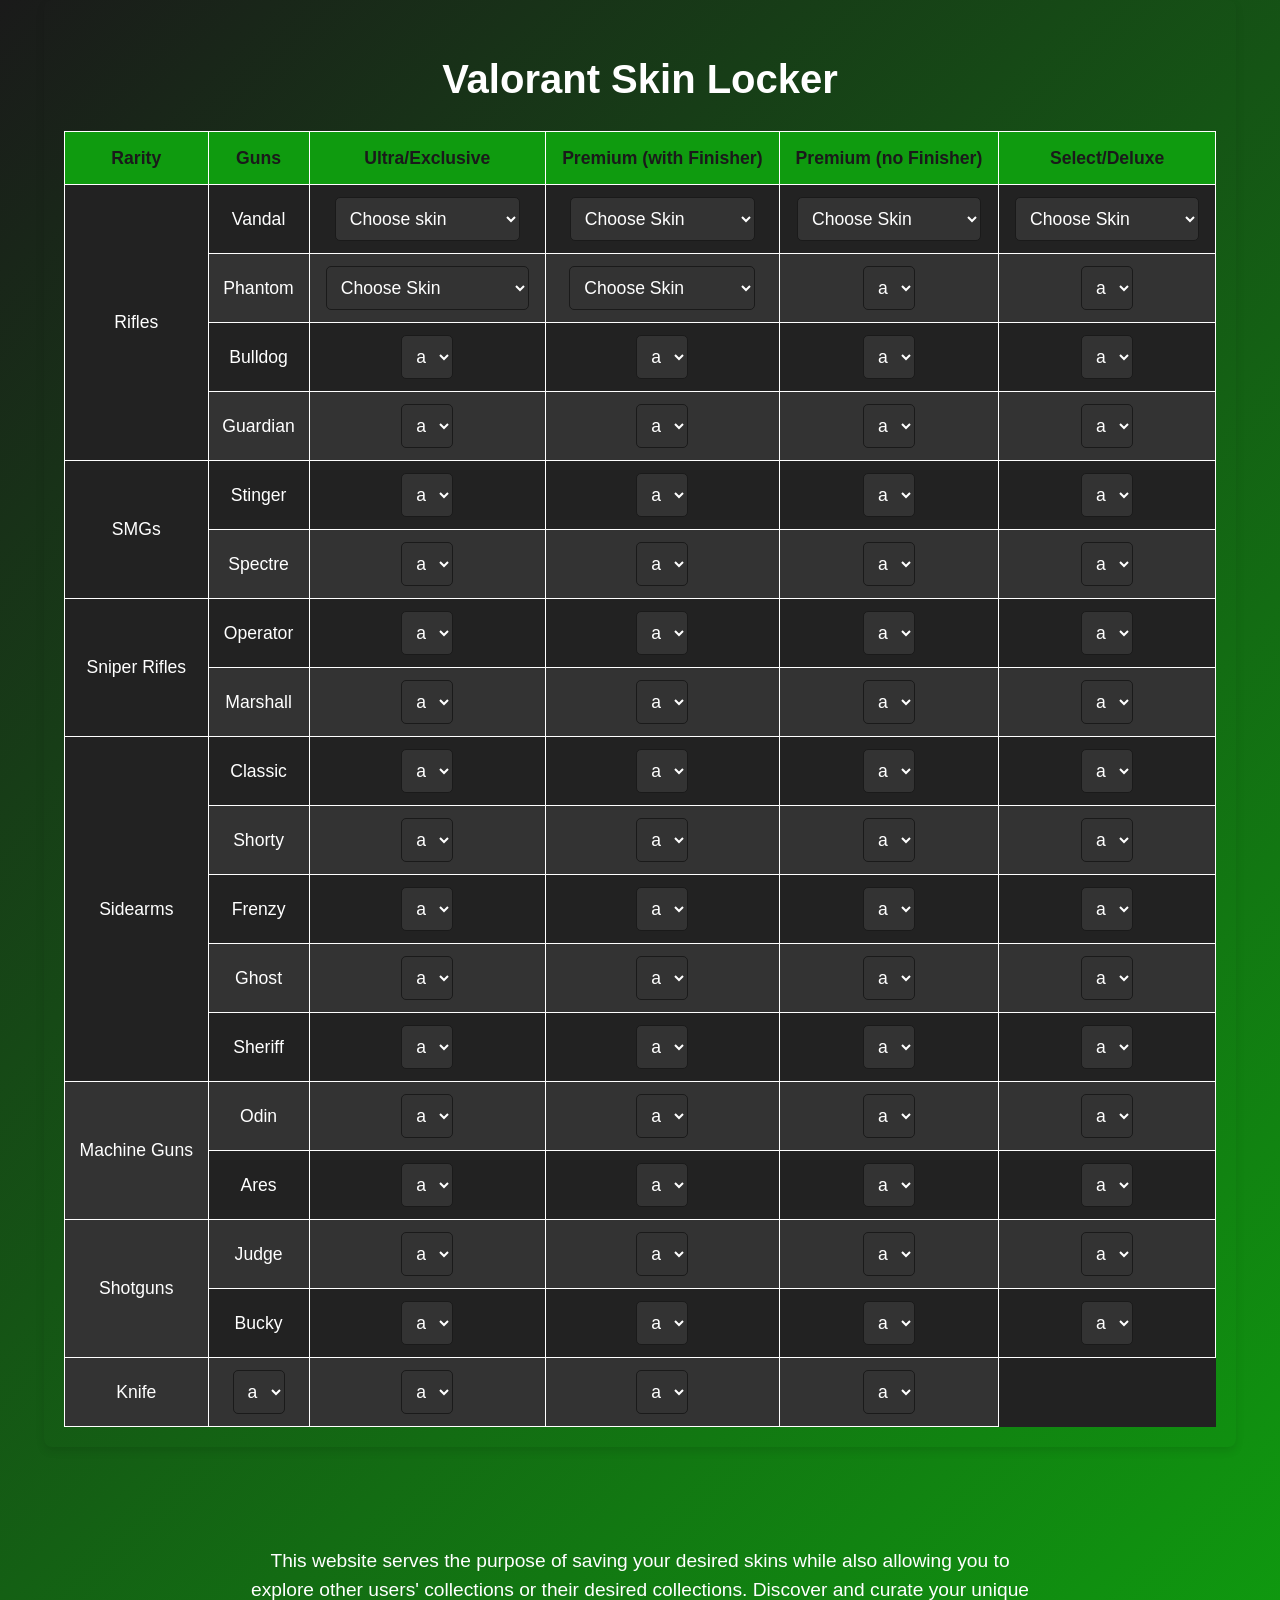
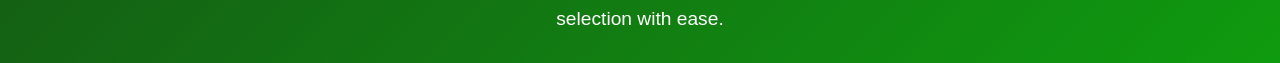
<file: index2.html>
<!DOCTYPE html>
<html lang="en">
<head>
    <meta charset="UTF-8">
    <meta name="viewport" content="width=device-width, initial-scale=1.0">
    <title>Valorant Skin Locker</title>
    <style>
body {
    margin: 0;
    font-family: Arial, sans-serif;
    background: linear-gradient(135deg, #1a1a1a, #0f9b0f);
    color: #fff;
    display: flex;
    flex-direction: column;
    justify-content: center;
    align-items: center;
    min-height: 100vh;
    line-height: 1.6;
}

.container h1 {
    font-size: 2.5em;
    margin-bottom: 20px;
    font-weight: bold;
}

.description {
    margin-top: 50px;
    font-size: 1.2em;
    line-height: 1.5;
    text-align: center;
    max-width: 800px;
    margin-bottom: 30px;
}

select {
    background-color: #333;
    color: #fff;
    padding: 10px;
    border-radius: 5px;
    border: 1px solid #1a1a1a;
    font-size: 1em;
    font-family: Arial, sans-serif;
    transition: background-color 0.3s ease, transform 0.3s ease;
}

select:hover {
    background-color: #0f9b0f;
    transform: scale(1.05);
}

select:focus {
    outline: none;
    border-color: #0f9b0f;
    background-color: #0f9b0f;
}
table {
    width: 100%;
    border-collapse: collapse;
    margin-top: 20px;
    background-color: #222;
}

th, td {
    border: 1px solid #fff;
    padding: 12px;
    text-align: center;
    font-size: 1.1em;
}

th {
    background-color: #0f9b0f;
    color: #1a1a1a;
    font-weight: bold;
}

tr:nth-child(even) {
    background-color: #333;
}

tr:hover {
    background-color: #444;
    cursor: pointer;
}
button {
    background-color: #0f9b0f;
    color: #fff;
    border: none;
    padding: 12px 25px;
    font-size: 1.1em;
    cursor: pointer;
    border-radius: 5px;
    transition: background-color 0.3s ease;
}

button:hover {
    background-color: #0d7a0d;
}
.container {
    width: 90%;
    max-width: 1200px;
    text-align: center;
    margin-bottom: 50px; /* Extra bottom space */
    padding: 20px;
    box-shadow: 0 4px 8px rgba(0, 0, 0, 0.1);
    border-radius: 8px;
}

.description {
    margin-top: 50px;
    font-size: 1.2em;
    line-height: 1.5;
    text-align: center;
    max-width: 800px;
    margin-bottom: 30px;
}

    </style>
</head>
<body>
    <div class="container">
        <h1>Valorant Skin Locker</h1>
        <table>
            <thead>
                <tr>
                    <th>Rarity</th>
                    <th>Guns</th>
                    <th>Ultra/Exclusive</th>
                    <th>Premium (with Finisher)</th>
                    <th>Premium (no Finisher)</th>
                    <th>Select/Deluxe</th>
                </tr>
            </thead>
            <tbody>
                <!-- Rifles -->
                <tr>
                    <td class="rarity" rowspan="4">Rifles</td>
                    <td>Vandal</td>
                    <td>
				<select>
					<option value="Choose skin">Choose skin</option>
					<option value="Araxxis">Araxxis</option>
            				<option value="Arcane">Arcane</option>
            				<option value="Champion 2021">Champion 2021</option>
            				<option value="Champion 2023">Champion 2023</option>
            				<option value="Chronovoid">Chronovoid</option>
            				<option value="Elderflame">Elderflame</option>
            				<option value="Evori Dreamwings">Evori Dreamwings</option>
            				<option value="Glitchpop">Glitchpop</option>
            				<option value="Imperium">Imperium</option>
            				<option value="Kuronami">Kuronami</option>
            				<option value="Overdrive">Overdrive</option>
            				<option value="Prelude to Chaos">Prelude to Chaos</option>
            				<option value="Primordium">Primordium</option>
            				<option value="RGX 11Z Pro">RGX 11Z Pro</option>
            				<option value="Sentinels of Light">Sentinels of Light</option>
            				<option value="Singularity">Singularity</option>
				</select>
		    </td>
                    <td>
				<select>
					<option value="">Choose Skin</option>
            				<option value="Aemondir">Aemondir</option>
            				<option value="Cryostasis">Cryostasis</option>
            				<option value="Forsaken">Forsaken</option>
            				<option value="Gaia's Vengeance">Gaia's Vengeance</option>
            				<option value="Ion">Ion</option>
            				<option value="Magepunk">Magepunk</option>
            				<option value="Oni">Oni</option>
            				<option value="Origin">Origin</option>
            				<option value="Prime">Prime</option>
            				<option value="Reaver">Reaver</option>
            				<option value="Valiant Hero">Valiant Hero</option>
            				<option value="Xerofang">Xerofang</option>
				</select></td>
                    <td>
				<select>
					<option value="">Choose Skin</option>
            				<option value="Black.Market">Black.Market</option>
            				<option value="Crimsonbeast">Crimsonbeast</option>
            				<option value="Ego">Ego</option>
            				<option value="Neptune">Neptune</option>
            				<option value="Tethered Realms">Tethered Realms</option>
            				<option value="Valorant Go! Vol 2">Valorant Go! Vol 2</option>
				</select>
		    </td>
                    <td>
				<select>
					<option value="">Choose Skin</option>
            				<option value="Cavalier">Cavalier</option>
            				<option value="Depths">Depths</option>
            				<option value="K/TAC">K/TAC</option>
            				<option value="Nitro">Nitro</option>
            				<option value=".EXE">.EXE</option>
            				<option value=".SYS">.SYS</option>
            				<option value="Altitude">Altitude</option>
            				<option value="Aristocrat">Aristocrat</option>
            				<option value="Avalanche">Avalanche</option>
            				<option value="Bubble Pop">Bubble Pop</option>
            				<option value="Comet">Comet</option>
            				<option value="Endeavor">Endeavor</option>
            				<option value="Guardrail">Guardrail</option>
            				<option value="Hivemind">Hivemind</option>
            				<option value="Holomoku">Holomoku</option>
            				<option value="Horizon">Horizon</option>
            				<option value="Immortalized">Immortalized</option>
            				<option value="Luna">Luna</option>
            				<option value="Luxe">Luxe</option>
            				<option value="Lycan's Bane">Lycan's Bane</option>
            				<option value="MK.VII">MK.VII</option>
            				<option value="Monstrocity">Monstrocity</option>
            				<option value="No limits">No limits</option>
            				<option value="Nunca Alvidados">Nunca Alvidados</option>
            				<option value="Orion">Orion</option>
            				<option value="Prism II">Prism II</option>
            				<option value="Ruin">Ruin</option>
            				<option value="Sakura">Sakura</option>
            				<option value="Sandswept">Sandswept</option>
            				<option value="Sarmad">Sarmad</option>
            				<option value="Schema">Schema</option>
            				<option value="Sensation">Sensation</option>
            				<option value="Silvanus">Silvanus</option>
            				<option value="Starlit Odyssey">Starlit Odyssey</option>
            				<option value="Team Ace">Team Ace</option>
            				<option value="Titanmail">Titanmail</option>
            				<option value="Torque">Torque</option>
            				<option value="Transition">Transition</option>
            				<option value="Venturi">Venturi</option>
            				<option value="Wasteland">Wasteland</option>
            				<option value="Winterwunderland">Winterwunderland</option>
            				<option value="Wonderstallion">Wonderstallion</option>
				</select>
		    </td>
                </tr>
                <tr>
                    <td>Phantom</td>
                    <td>
			<select>
				<option value="">Choose Skin</option>
            			<option value="Araxys">Araxys</option>
            			<option value="BlastX">BlastX</option>
            			<option value="Champion 2022">Champion 2022</option>
            			<option value="Champion 2024">Champion 2024</option>
            			<option value="Chronovoid">Chronovoid</option>
            			<option value="Doombringer">Doombringer</option>
            			<option value="Glitchpop">Glitchpop</option>
            			<option value="Mystbloom">Mystbloom</option>
            			<option value="Neo Frontier">Neo Frontier</option>
            			<option value="Nocturnum">Nocturnum</option>
            			<option value="Primordium">Primordium</option>
            			<option value="Protocol 781-A">Protocol 781-A</option>
            			<option value="Radiant Ent. System">Radiant Ent. System</option>
            			<option value="RGX 11Z Pro">RGX 11Z Pro</option>
            			<option value="Ruination">Ruination</option>
            			<option value="Sentinels of Light">Sentinels of Light</option>
            			<option value="Singularity">Singularity</option>
            			<option value="Spectrum">Spectrum</option>
			</select>
		    </td>
                    <td>
			<select>
				<option value="">Choose Skin</option>
            			<option value="Gaia's Vengeance">Gaia's Vengeance</option>
            			<option value="Ion">Ion</option>
            			<option value="Magepunk">Magepunk</option>
            			<option value="Oni">Oni</option>
            			<option value="Prime 2.0">Prime 2.0</option>
            			<option value="Radiant Crisis 001">Radiant Crisis 001</option>
            			<option value="Reaver">Reaver</option>
            			<option value="Sovereign">Sovereign</option>
			</select>
		    </td>
                    <td>
			<select>
				<option>a</option><option>b</option><option>c</option><option>d</option>
			</select>
		    </td>
                    <td>
			<select>
				<option>a</option><option>b</option><option>c</option><option>d</option>
			</select>
		    </td>
                </tr>
                <tr>
                    <td>Bulldog</td>
                    <td><select><option>a</option><option>b</option><option>c</option><option>d</option></select></td>
                    <td><select><option>a</option><option>b</option><option>c</option><option>d</option></select></td>
                    <td><select><option>a</option><option>b</option><option>c</option><option>d</option></select></td>
                    <td><select><option>a</option><option>b</option><option>c</option><option>d</option></select></td>
                </tr>
                <tr>
                    <td>Guardian</td>
                    <td><select><option>a</option><option>b</option><option>c</option><option>d</option></select></td>
                    <td><select><option>a</option><option>b</option><option>c</option><option>d</option></select></td>
                    <td><select><option>a</option><option>b</option><option>c</option><option>d</option></select></td>
                    <td><select><option>a</option><option>b</option><option>c</option><option>d</option></select></td>
                </tr>
                <!-- SMGs -->
                <tr>
                    <td class="rarity" rowspan="2">SMGs</td>
                    <td>Stinger</td>
                    <td><select><option>a</option><option>b</option><option>c</option><option>d</option></select></td>
                    <td><select><option>a</option><option>b</option><option>c</option><option>d</option></select></td>
                    <td><select><option>a</option><option>b</option><option>c</option><option>d</option></select></td>
                    <td><select><option>a</option><option>b</option><option>c</option><option>d</option></select></td>
                </tr>
                <tr>
                    <td>Spectre</td>
                    <td><select><option>a</option><option>b</option><option>c</option><option>d</option></select></td>
                    <td><select><option>a</option><option>b</option><option>c</option><option>d</option></select></td>
                    <td><select><option>a</option><option>b</option><option>c</option><option>d</option></select></td>
                    <td><select><option>a</option><option>b</option><option>c</option><option>d</option></select></td>
                </tr>
                <!-- Sniper Rifles -->
                <tr>
                    <td class="rarity" rowspan="2">Sniper Rifles</td>
                    <td>Operator</td>
                    <td><select><option>a</option><option>b</option><option>c</option><option>d</option></select></td>
                    <td><select><option>a</option><option>b</option><option>c</option><option>d</option></select></td>
                    <td><select><option>a</option><option>b</option><option>c</option><option>d</option></select></td>
                    <td><select><option>a</option><option>b</option><option>c</option><option>d</option></select></td>
                </tr>
                <tr>
                    <td>Marshall</td>
                    <td><select><option>a</option><option>b</option><option>c</option><option>d</option></select></td>
                    <td><select><option>a</option><option>b</option><option>c</option><option>d</option></select></td>
                    <td><select><option>a</option><option>b</option><option>c</option><option>d</option></select></td>
                    <td><select><option>a</option><option>b</option><option>c</option><option>d</option></select></td>
                </tr>
                <!-- Sidearms -->
                <tr>
                    <td class="rarity" rowspan="5">Sidearms</td>
                    <td>Classic</td>
                    <td><select><option>a</option><option>b</option><option>c</option><option>d</option></select></td>
                    <td><select><option>a</option><option>b</option><option>c</option><option>d</option></select></td>
                    <td><select><option>a</option><option>b</option><option>c</option><option>d</option></select></td>
                    <td><select><option>a</option><option>b</option><option>c</option><option>d</option></select></td>
                </tr>
                <tr>
                    <td>Shorty</td>
                    <td><select><option>a</option><option>b</option><option>c</option><option>d</option></select></td>
                    <td><select><option>a</option><option>b</option><option>c</option><option>d</option></select></td>
                    <td><select><option>a</option><option>b</option><option>c</option><option>d</option></select></td>
                    <td><select><option>a</option><option>b</option><option>c</option><option>d</option></select></td>
                </tr>
                <tr>
                    <td>Frenzy</td>
                    <td><select><option>a</option><option>b</option><option>c</option><option>d</option></select></td>
                    <td><select><option>a</option><option>b</option><option>c</option><option>d</option></select></td>
                    <td><select><option>a</option><option>b</option><option>c</option><option>d</option></select></td>
                    <td><select><option>a</option><option>b</option><option>c</option><option>d</option></select></td>
                </tr>
                <tr>
                    <td>Ghost</td>
                    <td><select><option>a</option><option>b</option><option>c</option><option>d</option></select></td>
                    <td><select><option>a</option><option>b</option><option>c</option><option>d</option></select></td>
                    <td><select><option>a</option><option>b</option><option>c</option><option>d</option></select></td>
                    <td><select><option>a</option><option>b</option><option>c</option><option>d</option></select></td>
                </tr>
                <tr>
                    <td>Sheriff</td>
                    <td><select><option>a</option><option>b</option><option>c</option><option>d</option></select></td>
                    <td><select><option>a</option><option>b</option><option>c</option><option>d</option></select></td>
                    <td><select><option>a</option><option>b</option><option>c</option><option>d</option></select></td>
                    <td><select><option>a</option><option>b</option><option>c</option><option>d</option></select></td>
                </tr>
                <!-- Machine Guns -->
                <tr>
                    <td class="rarity" rowspan="2">Machine Guns</td>
                    <td>Odin</td>
                    <td><select><option>a</option><option>b</option><option>c</option><option>d</option></select></td>
                    <td><select><option>a</option><option>b</option><option>c</option><option>d</option></select></td>
                    <td><select><option>a</option><option>b</option><option>c</option><option>d</option></select></td>
                    <td><select><option>a</option><option>b</option><option>c</option><option>d</option></select></td>
                </tr>
                <tr>
                    <td>Ares</td>
                    <td><select><option>a</option><option>b</option><option>c</option><option>d</option></select></td>
                    <td><select><option>a</option><option>b</option><option>c</option><option>d</option></select></td>
                    <td><select><option>a</option><option>b</option><option>c</option><option>d</option></select></td>
                    <td><select><option>a</option><option>b</option><option>c</option><option>d</option></select></td>
                </tr>
                <!-- Shotguns -->
                <tr>
                    <td class="rarity" rowspan="2">Shotguns</td>
                    <td>Judge</td>
                    <td><select><option>a</option><option>b</option><option>c</option><option>d</option></select></td>
                    <td><select><option>a</option><option>b</option><option>c</option><option>d</option></select></td>
                    <td><select><option>a</option><option>b</option><option>c</option><option>d</option></select></td>
                    <td><select><option>a</option><option>b</option><option>c</option><option>d</option></select></td>
                </tr>
                <tr>
                    <td>Bucky</td>
                    <td><select><option>a</option><option>b</option><option>c</option><option>d</option></select></td>
                    <td><select><option>a</option><option>b</option><option>c</option><option>d</option></select></td>
                    <td><select><option>a</option><option>b</option><option>c</option><option>d</option></select></td>
                    <td><select><option>a</option><option>b</option><option>c</option><option>d</option></select></td>
                </tr>
                <!-- Knives -->
                <tr>
                    <td class="rarity">Knife</td>
                    <td><select><option>a</option><option>b</option><option>c</option><option>d</option></select></td>
                    <td><select><option>a</option><option>b</option><option>c</option><option>d</option></select></td>
                    <td><select><option>a</option><option>b</option><option>c</option><option>d</option></select></td>
                    <td><select><option>a</option><option>b</option><option>c</option><option>d</option></select></td>
                </tr>
            </tbody>
        </table>
    </div>
    <div class="description">
        This website serves the purpose of saving your desired skins while also allowing you to explore other users' collections or their desired collections. 
        Discover and curate your unique selection with ease.
    </div>
</body>
</html>
</file>
